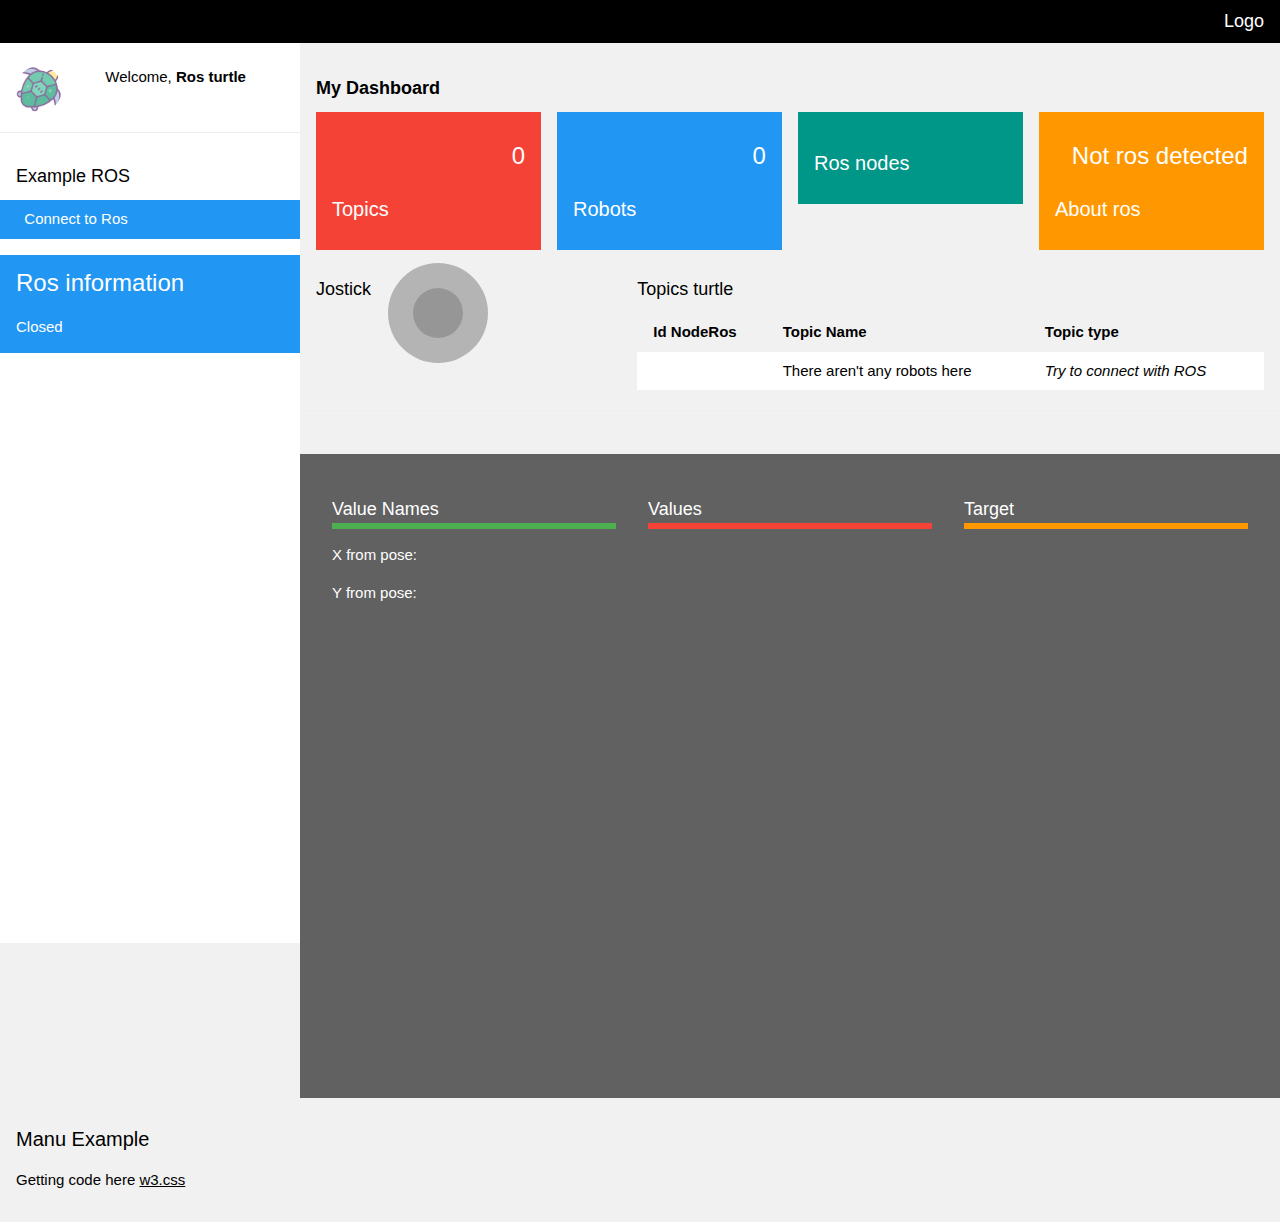
<file: robot_gui_bridge/gui/web-test/gui/index.html>
<!DOCTYPE html>
<html>
<title>Example Ros Web</title>
<meta charset="UTF-8">
<meta name="viewport" content="width=device-width, initial-scale=1">
<link rel="stylesheet" href="w3.css">
<script language="JavaScript" type="text/javascript" src="./js/jquery/jquery-3.4.1.slim.min.js"></script>
  <script type="text/javascript" src="../build/roslib.min.js"></script>
  <script type="text/javascript" src="../build/nipplejs.js"></script>
  <script type="text/javascript" src="./view.js"></script>

<style>
html,body,h1,h2,h3,h4,h5 {font-family: "Raleway", sans-serif}
</style>
<body class="w3-light-grey">

<!-- Top container -->
<div class="w3-bar w3-top w3-black w3-large" style="z-index:4">
  <button class="w3-bar-item w3-button w3-hide-large w3-hover-none w3-hover-text-light-grey" onclick="w3_open();"><i class="fa fa-bars"></i>  Menu</button>
  <span class="w3-bar-item w3-right">Logo</span>
</div>

<!-- Sidebar/menu -->
<nav class="w3-sidebar w3-collapse w3-white w3-animate-left" style="z-index:3;width:300px;" id="mySidebar"><br>
  <div class="w3-container w3-row">
    <div class="w3-col s4">
      <img src="./images/avatar2.png" class="w3-circle w3-margin-right" style="width:46px">
    </div>
    <div class="w3-col s8 w3-bar">
      <span>Welcome, <strong>Ros turtle</strong></span><br>
      <a href="#" class="w3-bar-item w3-button"><i class="fa fa-envelope"></i></a>
      <a href="#" class="w3-bar-item w3-button"><i class="fa fa-user"></i></a>
      <a href="#" class="w3-bar-item w3-button"><i class="fa fa-cog"></i></a>
    </div>
  </div>
  <hr>
  <div class="w3-container">
    <h5>Example ROS</h5>
  </div>
  <div class="w3-bar-block">
    <a href="#" class="w3-bar-item w3-button w3-padding-16 w3-hide-large w3-dark-grey w3-hover-black" onclick="w3_close()" title="close menu"><i class="fa fa-remove fa-fw"></i>  Close Menu</a>
    <a href="#" class="w3-bar-item w3-button w3-padding w3-blue"><i class="fa fa-users fa-fw"></i>  Connect to Ros</a>
    <div id='ros_info' class="w3-panel w3-blue">
        <h3>Ros information</h3>
        <p id="status"></p>
    </div>
    <p style="visibility: hidden;">Last /txt_msg received: <span id="msg"></span></p>
    <p style="visibility: hidden;">Suscribed to topic: <span id="topic"></span> => <span id="topicType"></span> <span id="connectTopic"></span></p>
  </div>
</nav>


<!-- Overlay effect when opening sidebar on small screens -->
<div class="w3-overlay w3-hide-large w3-animate-opacity" onclick="w3_close()" style="cursor:pointer" title="close side menu" id="myOverlay"></div>

<!-- !PAGE CONTENT! -->
<div class="w3-main" style="margin-left:300px;margin-top:43px;">

  <!-- Header -->
  <header class="w3-container" style="padding-top:22px">
    <h5><b><i class="fa fa-dashboard"></i> My Dashboard</b></h5>
  </header>

  <div class="w3-row-padding w3-margin-bottom">
    <div class="w3-quarter">
      <div class="w3-container w3-red w3-padding-16">
        <div class="w3-left"><i class="fa fa-comment w3-xxxlarge"></i></div>
        <div class="w3-right">
          <h3 id='count_t'>0</h3>
        </div>
        <div class="w3-clear"></div>
        <h4>Topics</h4>
      </div>
    </div>
    <div class="w3-quarter">
      <div class="w3-container w3-blue w3-padding-16">
        <div class="w3-left"><i class="fa fa-eye w3-xxxlarge"></i></div>
        <div class="w3-right">
          <h3 id='count_r'>0</h3>
        </div>
        <div class="w3-clear"></div>
        <h4 >Robots</h4>
      </div>
    </div>
    <div class="w3-quarter">
      <div class="w3-container w3-teal w3-padding-16">
        <div class="w3-left"><i class="fa fa-share-alt w3-xxxlarge"></i></div>
        <div class="w3-right">
          <h3 id='nodes'></h3>
        </div>
        <div class="w3-clear"></div>
        <h4>Ros nodes</h4>
      </div>
    </div>
    <div class="w3-quarter">
      <div class="w3-container w3-orange w3-text-white w3-padding-16">
        <div class="w3-left"><i class="fa fa-users w3-xxxlarge"></i></div>
        <div class="w3-right">
          <h3>Not ros detected</h3>
        </div>
        <div class="w3-clear"></div>
        <h4>About ros</h4>
      </div>
    </div>
  </div>

  <div class="w3-panel">
    <div class="w3-row-padding" style="margin:0 -16px">
      <div class="w3-third">
        <h5>Jostick</h5>
        <div id="zone_joystick" style="position: relative;"></div>
      </div>
      <div class="w3-twothird">
        <h5>Topics turtle</h5>
        <table id="mytable" class="w3-table w3-striped w3-white w3-hoverable">
            <thead>
                <tr class="w3-light-grey w3-hover-red">
                  <th>Id NodeRos</th>
                  <th>Topic Name</th>
                  <th>Topic type</th>
                  
                </tr>
              </thead>
          <tr>
            <td><i class="fa fa-user w3-text-blue w3-large  "></i></td>
            <td>There  aren't any robots here</td>
            <td><i>Try to connect with ROS</i></td>
          </tr>
          
        </table>
      </div>
    </div>
  </div>
  <hr>
    
  <br>
  <div class="w3-container w3-dark-grey w3-padding-32">
    <div class="w3-row">
      <div id="subs_names"  class="w3-container w3-third">
        <h5 class="w3-bottombar w3-border-green">Value Names</h5>
        <p>X from pose:</p>
        <p>Y from pose:</p>
       
      </div>
      <div class="w3-container w3-third">
        <h5 id="subs_value" class="w3-bottombar w3-border-red">Values</h5>
        <p><span id="x"></span></p>
        
        <span id="y"><p></p></span>
      </div>
      <div class="w3-container w3-third">
        <h5 class="w3-bottombar w3-border-orange">Target</h5>
        <canvas id="canvas1" width="490" height="520"></canvas>
      </div>
    </div>
  </div>

  <!-- Modal -->
 
  <div id="id01" class="w3-modal w3-animate-opacity ">
    <div class="w3-modal-content w3-card-4">
      <header class="w3-container w3-teal"> 
        <span onclick="document.getElementById('id01').style.display='none'" 
        class="w3-button w3-display-topright">&times;</span>
        <h2 id="modal_header"></h2>
      </header>
      <div class="w3-container">
        <p id="modal_text"></p>
        <p id="modal_text2"></p>
      </div>
      <footer class="w3-container w3-teal">
        <p<button id="modal_connect_button" onclick="onConnectModal()"class="w3-button w3-block w3-red w3-left-align">Connect to</button>></p>
      </footer>
    </div>
  </div>
</div>
  <!-- Footer -->
  <footer class="w3-container w3-padding-16 w3-light-grey">
    <h4>Manu Example</h4>
    <p>Getting code here <a href="https://github.com/manujose94/ROS-web-and-python" target="_blank">w3.css</a></p>
  </footer>

  <!-- End page content -->
</div>
<script type="text/javascript" src="./index.js"></script>
<script>
// Get the Sidebar
var mySidebar = document.getElementById("mySidebar");

// Get the DIV with overlay effect
var overlayBg = document.getElementById("myOverlay");

// Toggle between showing and hiding the sidebar, and add overlay effect
function w3_open() {
  if (mySidebar.style.display === 'block') {
    mySidebar.style.display = 'none';
    overlayBg.style.display = "none";
  } else {
    mySidebar.style.display = 'block';
    overlayBg.style.display = "block";
  }
}

// Close the sidebar with the close button
function w3_close() {
  mySidebar.style.display = "none";
  overlayBg.style.display = "none";
}
</script>

</body>
</html>
</file>
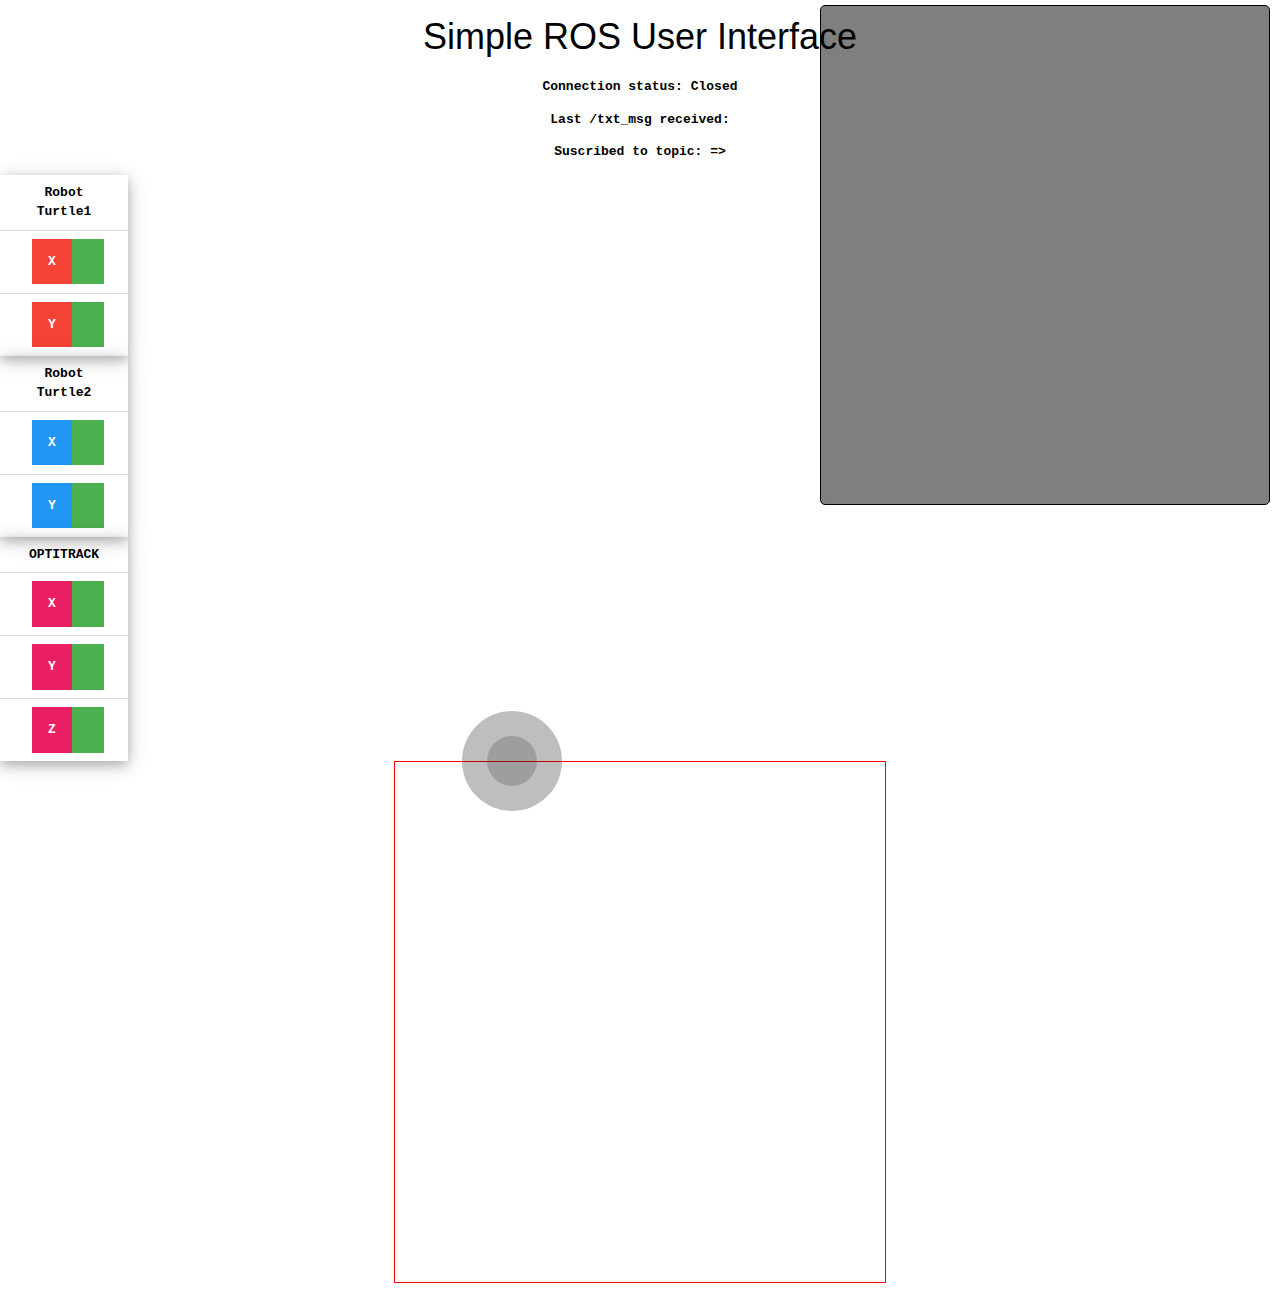
<file: robot_gui_bridge/gui/web-test/gui/gui.html>
<!DOCTYPE html>
<html>

<head>
  <meta charset="utf-8" />
  <link rel="stylesheet" href="w3.css">
  <link type="text/css" rel="stylesheet" href="styles.css">
  <script type="text/javascript" src="../build/roslib.min.js"></script>
  <script type="text/javascript" src="../build/nipplejs.js"></script>
  <script type="text/javascript" src="./index.js"></script>
</head>

<body>
  <h1>Simple ROS User Interface</h1>
  <p>Connection status: <span id="status"></span></p>
  <p>Last /txt_msg received: <span id="msg"></span></p>
  <p>Suscribed to topic: <span id="topic"></span> => <span id="topicType"></span> <span id="connectTopic"></span></p>

  <div id="stats"></div>
  <ul class="w3-ul w3-card-4" style="width:10%">
    <li>Robot Turtle1</li>
    <li>

      <div class="w3-container">
        <div class="w3-container w3-red w3-cell">
          <p>X</p>
        </div>
        <div class="w3-container w3-green w3-cell">
          <span id="x">
            <p></p>
          </span>
        </div>
      </div>
    </li>
    <li>
      <div class="w3-container">
        <div class="w3-container w3-red w3-cell">
          <p>Y</p>
        </div>
        <div class="w3-container w3-green w3-cell">
          <span id="y">
            <p></p>
          </span>
        </div>
      </div>
    </li>
  </ul>
  <ul class="w3-ul w3-card-4" style="width:10%">
    <li>Robot Turtle2</li>
    <li>
      <div class="w3-container">
        <div class="w3-container w3-blue w3-cell">
          <p>X</p>
        </div>
        <div class="w3-container w3-green w3-cell">
          <span id="x2">
            <p></p>
          </span>
        </div>
      </div>
    </li>
    <li>
      <div class="w3-container">
        <div class="w3-container w3-blue w3-cell">
          <p>Y</p>
        </div>
        <div class="w3-container w3-green w3-cell">
          <span id="y2">
            <p></p>
          </span>
        </div>
      </div>
    </li>
  </ul>
  <ul class="w3-ul w3-card-4" style="width:10%">
    <li>OPTITRACK</li>
    <li>
      <div class="w3-container">
        <div class="w3-container w3-pink w3-cell">
          <p>X</p>
        </div>
        <div class="w3-container w3-green w3-cell">
          <span id="x3">
            <p></p>
          </span>
        </div>
      </div>
    </li>
    <li>
      <div class="w3-container">
        <div class="w3-container w3-pink w3-cell">
          <p>Y</p>
        </div>
        <div class="w3-container w3-green w3-cell">
          <span id="y3">
            <p></p>
          </span>
        </div>
      </div>
    </li>
    <li>
      <div class="w3-container">
        <div class="w3-container w3-pink w3-cell">
          <p>Z</p>
        </div>
        <div class="w3-container w3-green w3-cell">
          <span id="z3">
            <p></p>
          </span>
        </div>
      </div>
    </li>
  </ul>

  <div id="zone_joystick" style="position: relative;"></div>
  <canvas id="canvas1" width="490" height="520"></canvas>
</body>

</html>
</file>
<file: robot_gui_bridge/gui/web-test/gui/styles.css>
html, body {
    margin: 0;
    height: 100%;
    font-family: Monospace;
    font-size: 13px;
    text-align: center;
    font-weight: bold;
    text-align: center;
  }
  #c {
    width: 100%;
    height: 100%;
    display: block;
  }
  canvas{border:1px solid red;}
  #info {
    color: #000000;
    position: absolute;
    top: 0px;
    width: 100%;
    padding: 5px;
    z-index: 100;
}

#stats {
    position: absolute;
    right: 10px;
    top: 5px;
    color: #fff;
    text-align: left;
    background: rgba(0, 0, 0, 0.5);
    padding: 10px;
    width: 450px;
    height: 500px;
    border: solid 1px black;
    border-radius: 5px;
}
#stats2 {
  position: absolute;
  right: 10px;
  top: 80px;
  color: rgb(107, 129, 241);
  text-align: left;

  width: 500px;
  height: 200px;
  
}
#inset  {
    width: 200px;
    height: 200px;
    background-color: #fff; /* or transparent; will show through only if renderer alpha: true */
    border: 1px solid black; /* or none; */
    margin: 20px;
    padding: 0px;
    position: absolute;
    left: 0px;
    bottom: 0px;
    z-index: 100;
}
</file>
